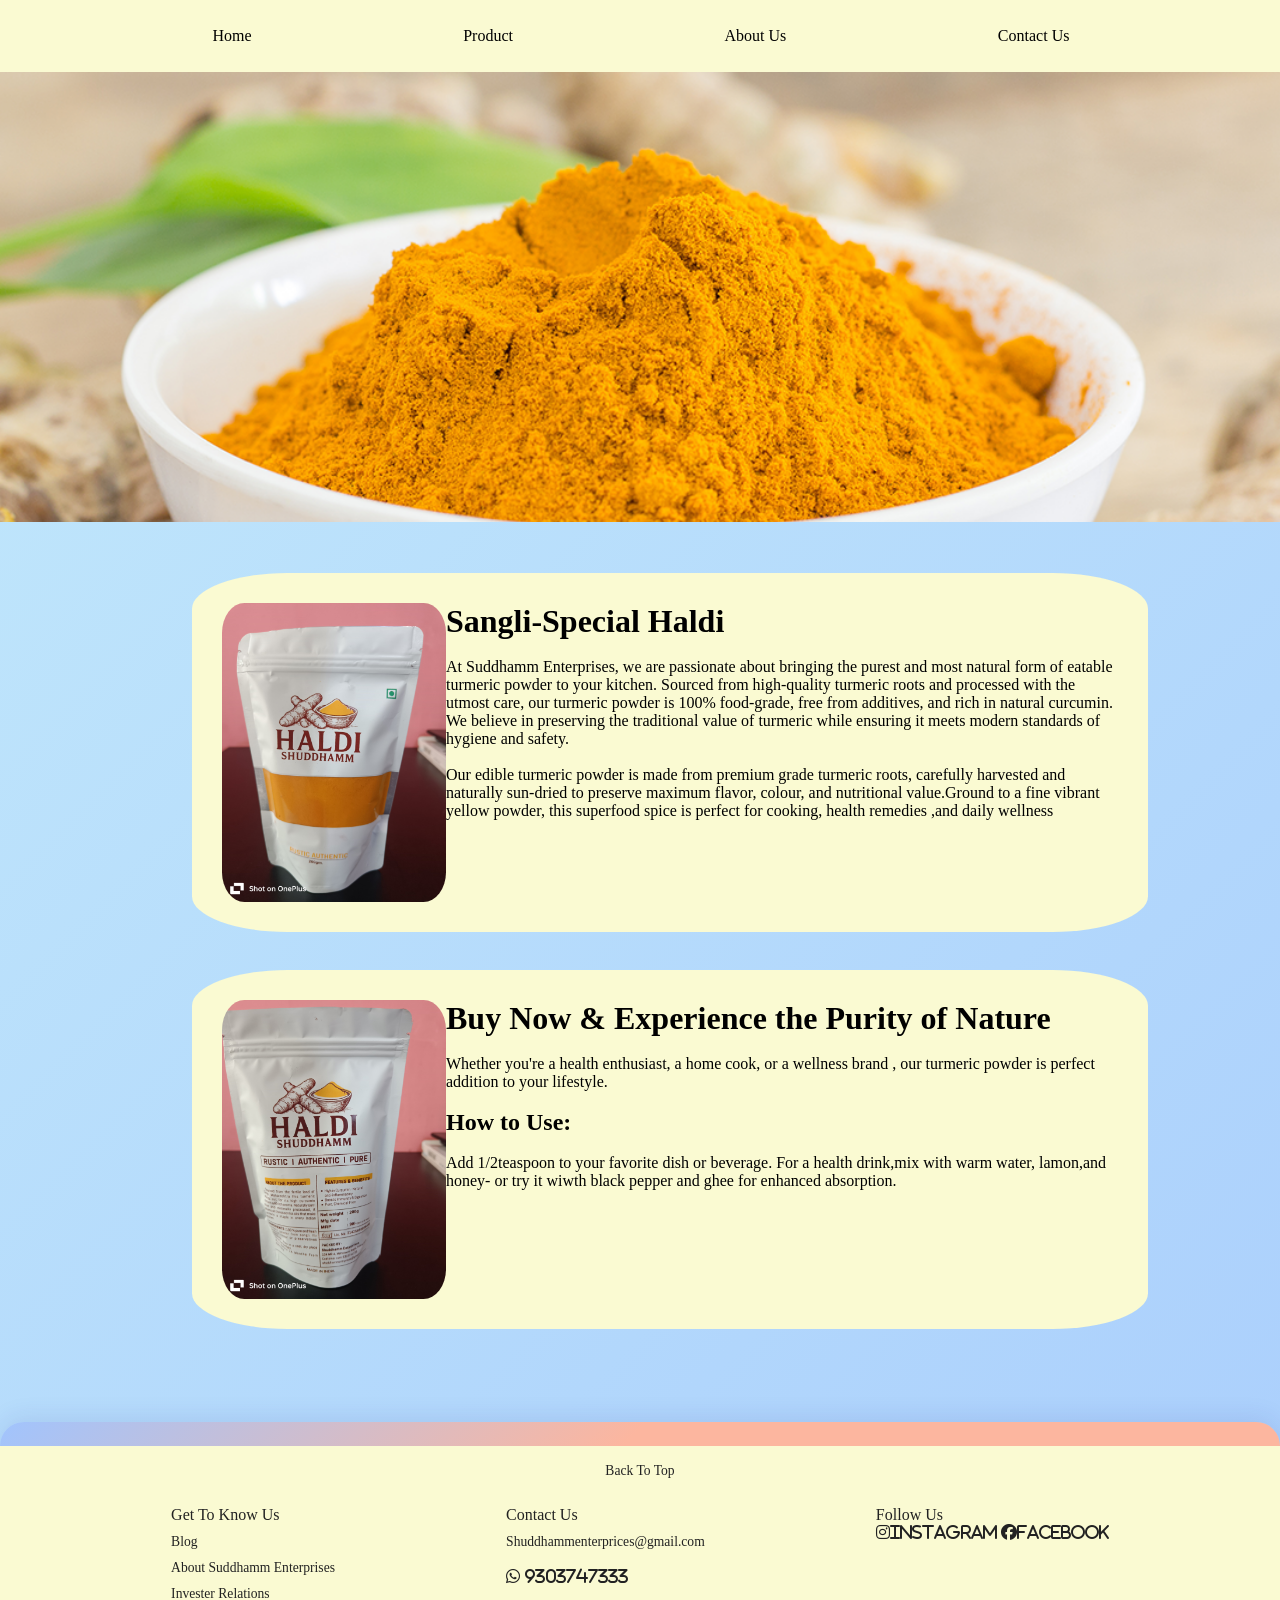
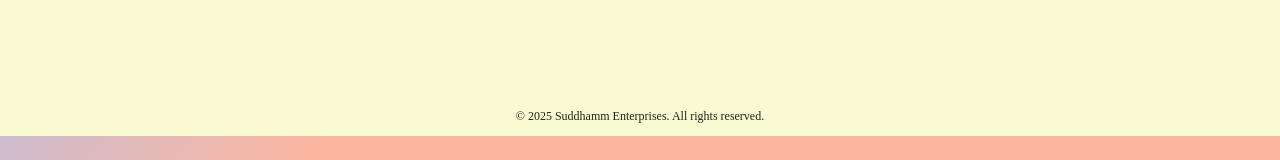
<file: haldi0/index.html>
<!DOCTYPE html>
<html lang="en">
<head>
    <meta charset="UTF-8">
    <meta name="viewport" content="width=device-width, initial-scale=1.0">
    <title>Suddhamm Enterprises.com</title>
    <link rel="stylesheet" href="https://cdnjs.cloudflare.com/ajax/libs/font-awesome/6.7.2/css/all.min.css" integrity="sha512-Evv84Mr4kqVGRNSgIGL/F/aIDqQb7xQ2vcrdIwxfjThSH8CSR7PBEakCr51Ck+w+/U6swU2Im1vVX0SVk9ABhg==" crossorigin="anonymous" referrerpolicy="no-referrer" />
    <link rel="stylesheet" href="style.css">
</head>
<body>
    <header>
        <div class="nav-bar border">
            
                <a href="#"> Home</a>                        
                <a href="services.html">Product</a>
                <a href="about.html"> About Us</a>
                <a href="contact.html"> Contact Us</a>
        
        </div>
</header>
<div class="hero-section">
    <div class="hero-msg"></div>
    </div>

    <!-- shop -->
    <div class="post1">
    <img class="img1" src="packet1.jpeg" alt="ShuddhammHaldi">
    <h1>Sangli-Special Haldi</h1><br>

    <p>At Suddhamm Enterprises, we are passionate about bringing the purest and most natural form of eatable turmeric powder to your kitchen. Sourced from high-quality turmeric roots and processed with the utmost care, our turmeric powder is 100% food-grade, free from additives, and rich in natural curcumin. We believe in preserving the traditional value of turmeric while ensuring it meets modern standards of hygiene and safety.</p><br>
    <p>Our edible turmeric powder is made from premium grade turmeric roots, carefully harvested and naturally sun-dried to preserve maximum flavor, colour, and nutritional value.Ground to a fine vibrant yellow powder, this superfood spice is perfect for cooking, health remedies ,and daily wellness </p>
    </div>

    <div class="cen">
    <img class="im" src="packet2.jpeg" alt="ShuddhammHaldi">
    <h1>Buy Now & Experience the Purity of Nature</h1><br>
    <p>Whether you're a health enthusiast, a home cook, or a wellness brand , our turmeric powder is perfect addition to your lifestyle.</p><br>
    <h2>How to Use:</h2><br>
    <p>Add 1/2teaspoon to your favorite dish or beverage. For a health drink,mix with warm water, lamon,and honey- or try it wiwth black pepper and ghee for enhanced absorption.</p>


    </div>

<!-- footer section -->

    <footer>
        <div class="foot-1">
            <a href=#>Back To Top</a>
        </div>

        <div class="foot-2">
            <ul>
                <p>Get To Know Us</p>
                <a href="#">Blog</a>
                <a href="http://127.0.0.1:5500/about.html">About Suddhamm Enterprises</a>
                <a href="#">Invester Relations</a>
            </ul>
              <ul>
                <p>Contact Us</p>
                <a href="#">Shuddhammenterprices@gmail.com</a><br>
                <i class="fa-brands fa-whatsapp"> 9303747333</i>
            </ul>
             <ul>
                <p>Follow Us</p>
                <i class="fa-brands fa-instagram">Instagram</i>
                <i class="fa-brands fa-facebook">Facebook</i>
            </ul>
        </div>
        <div class="copyright">
            <p>© 2025 Suddhamm Enterprises. All rights reserved.</p>
        </div>
    </footer>

</body>
</html>
</file>
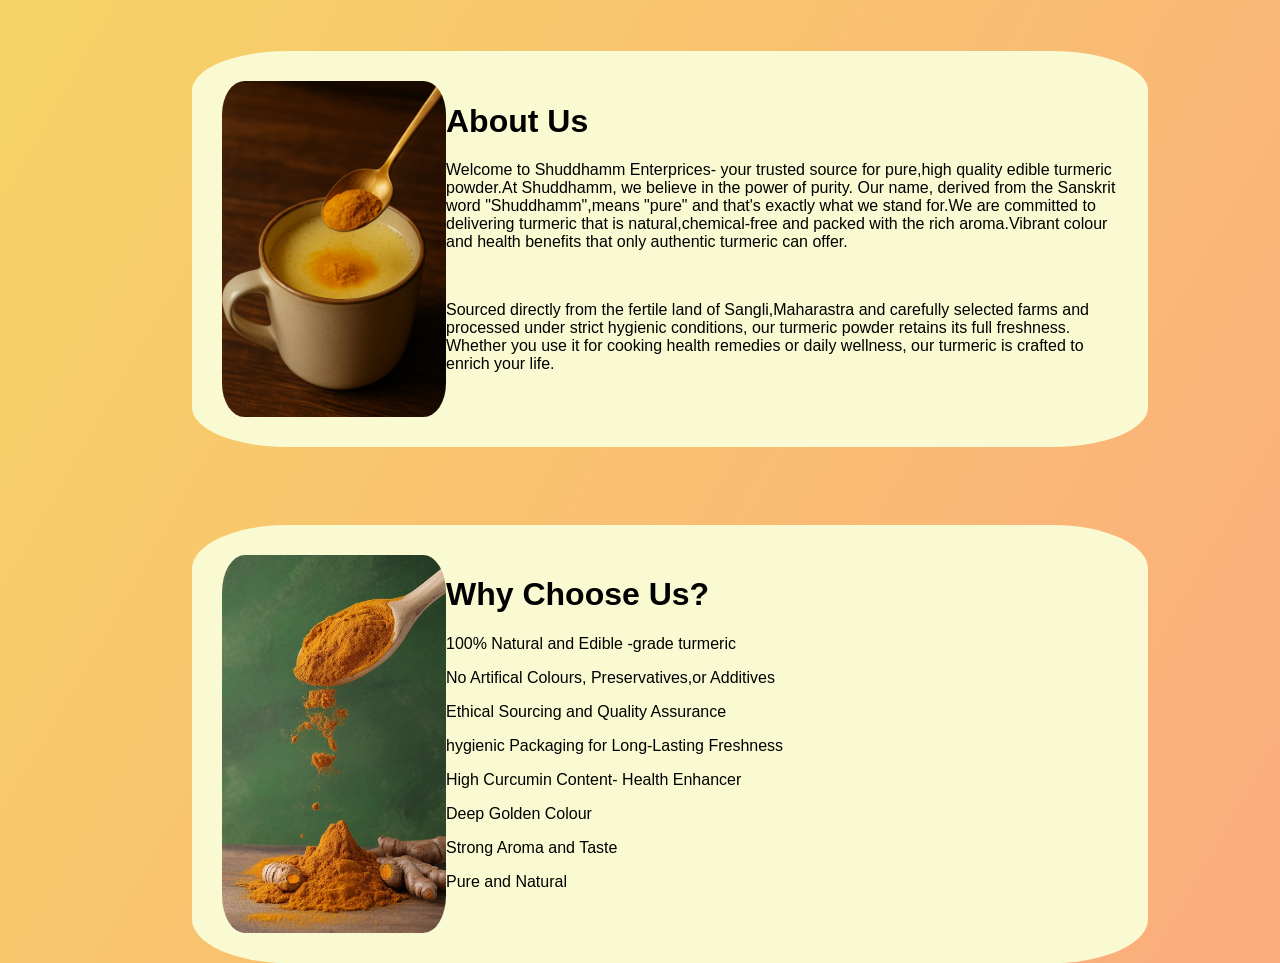
<file: haldi0/about.html>
<!DOCTYPE html>
<html lang="en">
<head>
    <meta charset="UTF-8">
    <meta name="viewport" content="width=device-width, initial-scale=1.0">
    <title>About Us</title>
    <link rel="stylesheet" href="style2.css">
</head>
<body>
    <div class="tr">
    <img class="mg" src="cup.jpeg.jpeg" alt="ShuddhammHaldi">
    <h1>About Us </h1>
    <p>Welcome to Shuddhamm Enterprices- your trusted source for pure,high quality edible turmeric powder.At Shuddhamm, we believe in the power of purity. Our name, derived from the Sanskrit word "Shuddhamm",means "pure" and that's exactly what we stand for.We are committed to delivering turmeric that is natural,chemical-free and packed with the rich aroma.Vibrant colour and health benefits that only authentic turmeric can offer.</p><br>
    <p>Sourced directly from the fertile land of Sangli,Maharastra and carefully selected farms and processed under strict hygienic conditions, our turmeric powder retains its full freshness. Whether you use it for cooking health remedies or daily wellness, our turmeric is crafted to enrich your life.</p>
    </div>

    <div class="rt">
    <img class="gg" src="pic1.jpeg.jpeg" alt="ShuddhammHaldi">
    <h1>Why Choose Us?</h1>
    <ul>
        <p>100% Natural and Edible -grade turmeric</p>
        <p>No Artifical Colours, Preservatives,or Additives </p>
        <p>Ethical Sourcing and Quality Assurance</p>
        <p>hygienic Packaging for Long-Lasting Freshness</p>
        <p>High Curcumin Content- Health Enhancer</p>
        <p>Deep Golden Colour</p>
        <p>Strong Aroma and Taste</p>
        <p>Pure and Natural</p>
    </ul>
    </div>

    
</body>
</html>
</file>
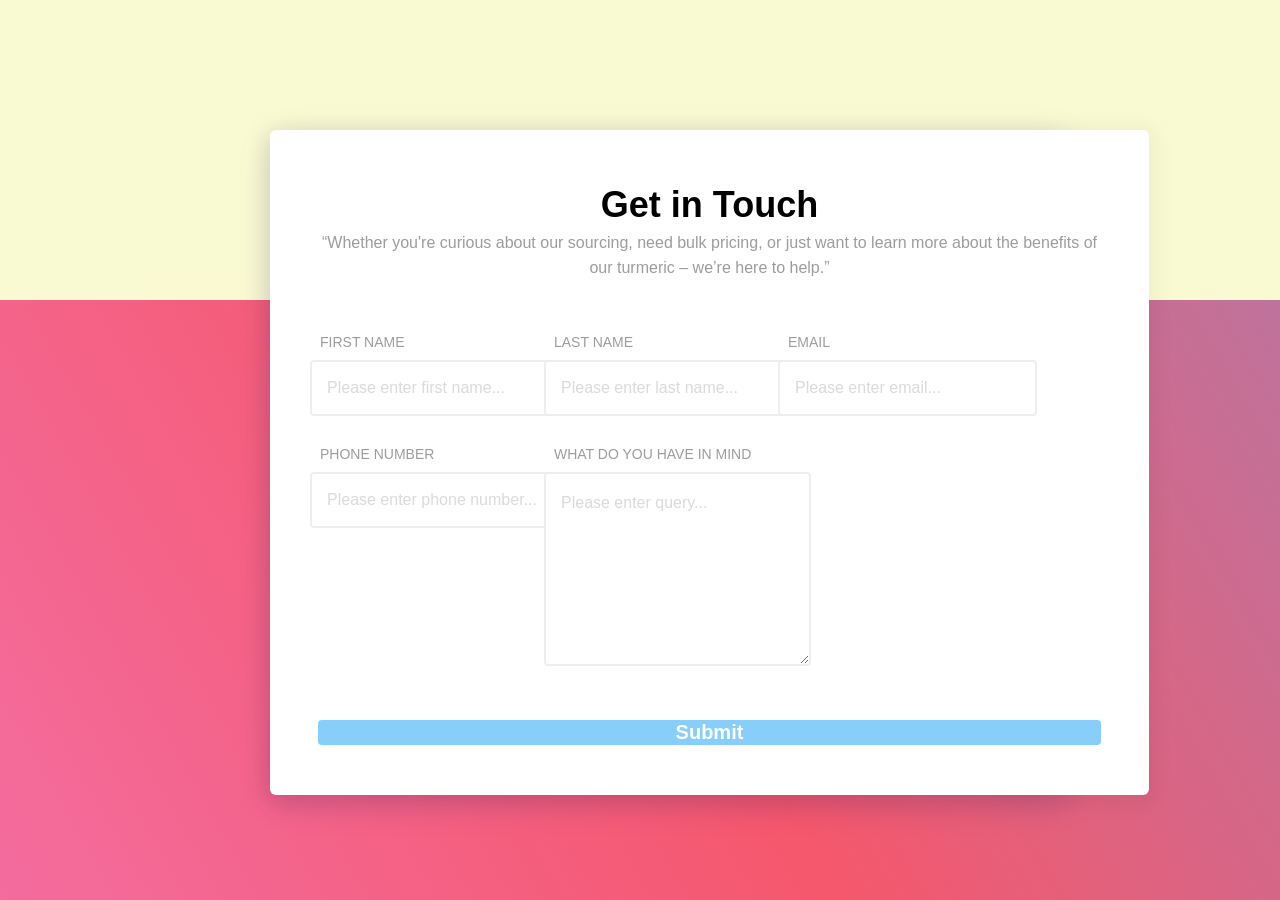
<file: haldi0/contact.html>
<!DOCTYPE html>
<html lang="en">
<head>
    <meta charset="UTF-8">
    <meta name="viewport" content="width=device-width, initial-scale=1.0">
    <title>contact us</title>
    <link rel="stylesheet" href="style4.css">
</head>
<body>
    <div class="contact_us_2">
  <div class="responsive-container-block big-container">
    <div class="blueBG">
    </div>
    <div class="responsive-container-block container">
      <form class="form-box">
        <div class="container-block form-wrapper">
          <p class="text-blk contactus-head">
            Get in Touch
          </p>
          <p class="text-blk contactus-subhead">
            “Whether you're curious about our sourcing, need bulk pricing, or just want to learn more about the benefits of our turmeric – we’re here to help.”
          </p>
          <div class="responsive-container-block">
            <div class="responsive-cell-block wk-ipadp-6 wk-tab-12 wk-mobile-12 wk-desk-6" id="i10mt">
              <p class="text-blk input-title">
                FIRST NAME
              </p>
              <input class="input" id="ijowk" name="FirstName" placeholder="Please enter first name...">
            </div>
            <div class="responsive-cell-block wk-desk-6 wk-ipadp-6 wk-tab-12 wk-mobile-12">
              <p class="text-blk input-title">
                LAST NAME
              </p>
              <input class="input" id="indfi" name="Last Name" placeholder="Please enter last name...">
            </div>
            <div class="responsive-cell-block wk-desk-6 wk-ipadp-6 wk-tab-12 wk-mobile-12">
              <p class="text-blk input-title">
                EMAIL
              </p>
              <input class="input" id="ipmgh" name="Email" placeholder="Please enter email...">
            </div>
            <div class="responsive-cell-block wk-desk-6 wk-ipadp-6 wk-tab-12 wk-mobile-12">
              <p class="text-blk input-title">
                PHONE NUMBER
              </p>
              <input class="input" id="imgis" name="PhoneNumber" placeholder="Please enter phone number...">
            </div>
            <div class="responsive-cell-block wk-tab-12 wk-mobile-12 wk-desk-12 wk-ipadp-12" id="i634i">
              <p class="text-blk input-title">
                WHAT DO YOU HAVE IN MIND
              </p>
              <textarea class="textinput" id="i5vyy" placeholder="Please enter query..."></textarea>
            </div>
          </div>
          <button class="submit-btn">
            Submit
          </button>
        </div>
        
      </form>
    </div>
  </div>
</div>
    
</body>
</html>
</file>
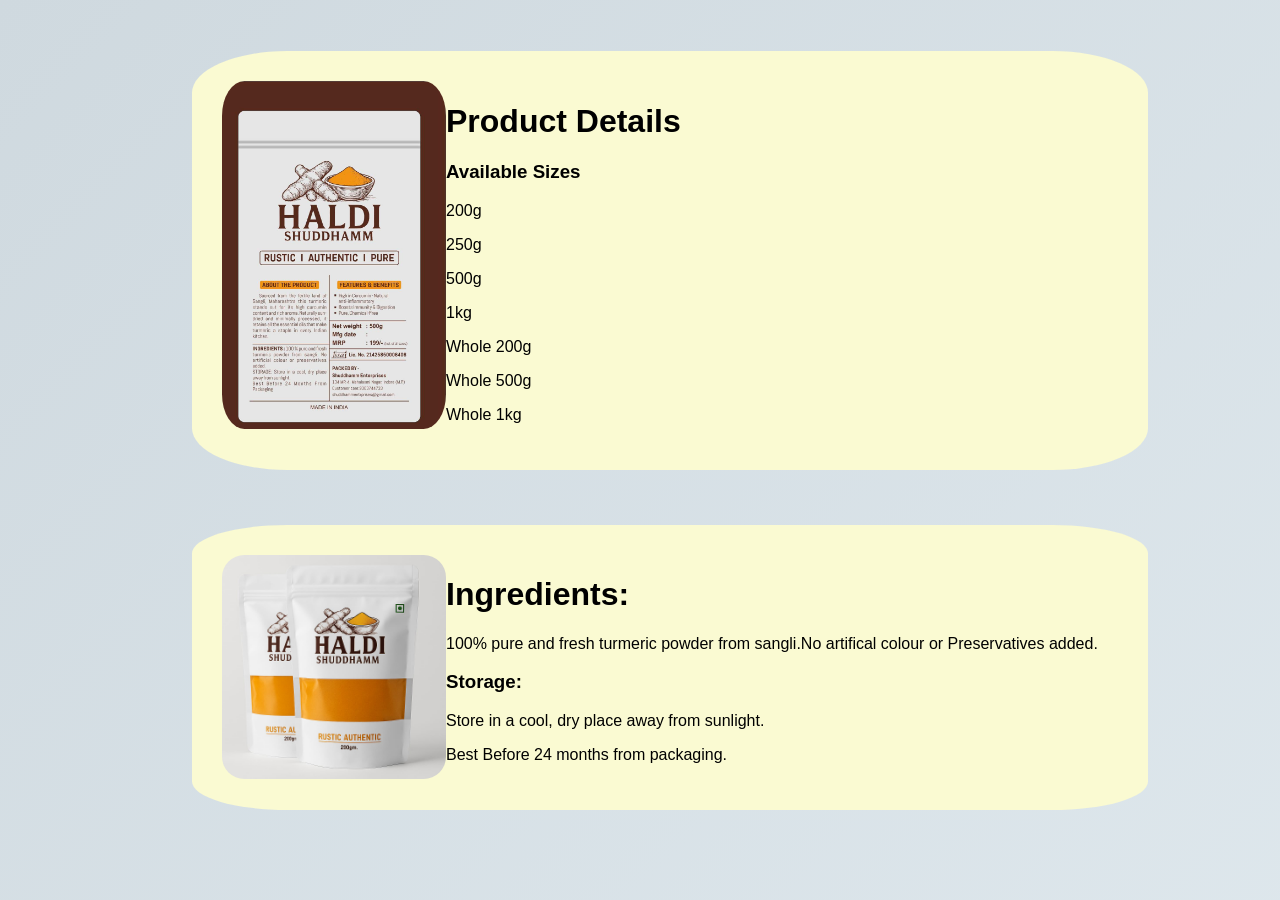
<file: haldi0/services.html>
<!DOCTYPE html>
<html lang="en">
<head>
    <meta charset="UTF-8">
    <meta name="viewport" content="width=device-width, initial-scale=1.0">
    <title>Products</title>
    <link rel="stylesheet" href="style3.css">
</head>
<body>

    <div class="op">
    <img class="ag" src="prod.jpeg.jpeg" alt="ShuddhammHaldi">
    <h1>Product Details</h1>
    <h3>Available Sizes</h3>
    <ul>
        <p>200g</p>
        <p>250g</p>
        <p>500g</p>
        <p>1kg</p>
        <p>Whole 200g</p>
        <p>Whole 500g</p>
        <p>Whole 1kg</p>
    </ul>
</div>

    <div class="ol">
    <img class="vb" src="prod1.jpeg.jpeg" alt="ShuddhammHaldi">
    <h1>Ingredients:</h1>
    <p>100% pure and fresh turmeric powder from sangli.No artifical colour or Preservatives added.</p>
    <h3>Storage:</h3>
    <p>Store in a cool, dry place away from sunlight.</p>
    <p>Best Before 24 months from packaging.</p>

    </div>




    
</body>
</html>
</file>
<file: haldi0/style.css>
/* Footer background color matching animated background */
footer {
    background: linear-gradient(-45deg, #fcb69f 60%, #a1c4fd 100%);
    color: #222;
    padding-top: 1.5rem;
    padding-bottom: 1.5rem;
    border-top-left-radius: 24px;
    border-top-right-radius: 24px;
    box-shadow: 0 -4px 24px 0 rgba(31, 38, 135, 0.10);
}

footer a, footer p, footer i {
    color: #222;
}

footer a:hover {
    color: #ff7e5f;
}
/* Beautiful animated background */
body {
    min-height: 100vh;
    margin: 0;
    padding: 0;
    font-family: 'Segoe UI', Arial, sans-serif;
    background: linear-gradient(-45deg, #ffecd2, #fcb69f, #a1c4fd, #c2e9fb);
    background-size: 400% 400%;
    animation: gradientBG 15s ease infinite;
}

@keyframes gradientBG {
    0% {background-position: 0% 50%;}
    50% {background-position: 100% 50%;}
    100% {background-position: 0% 50%;}
}

/* Fade-in animation for all content */
body > * {
    opacity: 0;
    transform: translateY(30px);
    animation: fadeInUp 1.2s ease-out forwards;
    animation-delay: 0.3s;
}

@keyframes fadeInUp {
    to {
        opacity: 1;
        transform: none;
    }
}

/* Add a subtle box-shadow and rounded corners to main containers */
main, .container, .content, section, article {
    background: rgba(255,255,255,0.85);
    border-radius: 18px;
    box-shadow: 0 8px 32px 0 rgba(31, 38, 135, 0.18);
    padding: 2rem;
    margin: 2rem auto;
    max-width: 900px;
}

/* Animate links on hover */
a {
    transition: color 0.3s, text-shadow 0.3s;
}
a:hover {
    color: #ff7e5f;
    text-shadow: 0 2px 8px #fcb69f88;
}
*{
    margin: 0;
    padding: 0;
    border: border-box;
    font-family: 'Times New Roman', Times, serif;
    text-decoration: none;
    color: black;

}

/* navbar styling*/

.nav-bar{
    height: 70px;
    width: 100%;
    background-color: lightgoldenrodyellow ;
    display: flex;
    align-items: center;
    justify-content: space-evenly;

}

/* logo */


.border{
    border: 0.5px solid transparent;
}



/* hero-section */

.hero-section{
    background-image: url("h1.png");
    background-size: cover;
    height: 450px;
    
    

}

.hero-msg{
    background-color: transparent;
    color: black;
    font-size: 17px;
   
}

/* shop */

.img1{
    float: left;
    width: 25%;
    border-radius: 10%;

}
.post1{
    position: absolute;
    width: 70%;
    left: 15%;
    margin-top: 4%;
    background-color: lightgoldenrodyellow;
    padding: 30px;
    border-radius: 10%;
    
   
}

.im{
    float: left;
    width: 25%;
    border-radius: 10%;
}

.cen{
    position: absolute;
    width: 70%;
    left: 15%;
    margin-top: 35%;
    background-color: lightgoldenrodyellow;
    padding: 30px;
    border-radius: 10%;
}



/* footer */

footer{
  margin-top: 900px;
}
.foot-1{
    background-color: lightgoldenrodyellow;
    color: black;
    height: 50px;
    display: flex;
    justify-content: center;
    align-items: center;
    font-size: 0.85rem;
}

.foot-2{
    background-color:lightgoldenrodyellow;
    height: 200px;
    display: flex;
    justify-content: space-evenly;
}

ul{
    margin-top: 10px;
}

ul a{
    display: block;
    font-size: 0.85rem;
    margin-top: 10px;
}

.copyright{
    background-color: lightgoldenrodyellow;
    color: black;
    height: 40px;
    display: flex;
    justify-content: center;
    align-items: center;
    font-size: 0.75rem;

}
</file>
<file: haldi0/style2.css>
/* Footer background color matching animated background */
footer {
    background: linear-gradient(120deg, #fda085 60%, #a8edea 100%);
    color: #222;
    padding-top: 1.5rem;
    padding-bottom: 1.5rem;
    border-top-left-radius: 24px;
    border-top-right-radius: 24px;
    box-shadow: 0 -4px 24px 0 rgba(31, 38, 135, 0.10);
}

footer a, footer p, footer i {
    color: #222;
}

footer a:hover {
    color: #f7971e;
}
/* Beautiful animated background */
body {
    min-height: 100vh;
    margin: 0;
    padding: 0;
    font-family: 'Segoe UI', Arial, sans-serif;
    background: linear-gradient(120deg, #f6d365, #fda085, #a8edea, #fed6e3);
    background-size: 400% 400%;
    animation: gradientBG 16s ease infinite;
}

@keyframes gradientBG {
    0% {background-position: 0% 50%;}
    50% {background-position: 100% 50%;}
    100% {background-position: 0% 50%;}
}

body > * {
    opacity: 0;
    transform: translateY(30px);
    animation: fadeInUp 1.2s ease-out forwards;
    animation-delay: 0.3s;
}

@keyframes fadeInUp {
    to {
        opacity: 1;
        transform: none;
    }
}

main, .container, .content, section, article {
    background: rgba(255,255,255,0.85);
    border-radius: 18px;
    box-shadow: 0 8px 32px 0 rgba(31, 38, 135, 0.18);
    padding: 2rem;
    margin: 2rem auto;
    max-width: 900px;
}

a {
    transition: color 0.3s, text-shadow 0.3s;
}
a:hover {
    color: #f7971e;
    text-shadow: 0 2px 8px #f6d36588;
}
.mg{
    float: left;
    width: 25%;
    border-radius: 10%;
}

.tr{
     position: absolute;
    width: 70%;
    left: 15%;
    margin-top: 4%;
    background-color: lightgoldenrodyellow;
    padding: 30px;
    border-radius: 10%;
}

.gg{
    float: left;
    width: 25%;
    border-radius: 10%;
}

.rt{
    position: absolute;
    width: 70%;
    left: 15%;
    margin-top: 41%;
    background-color: lightgoldenrodyellow;
    padding: 30px;
    border-radius: 10%;

}
</file>
<file: haldi0/style4.css>
/* Footer background color matching animated background */
footer {
  background: linear-gradient(60deg, #f5576c 60%, #4facfe 100%);
  color: #222;
  padding-top: 1.5rem;
  padding-bottom: 1.5rem;
  border-top-left-radius: 24px;
  border-top-right-radius: 24px;
  box-shadow: 0 -4px 24px 0 rgba(31, 38, 135, 0.10);
}

footer a, footer p, footer i {
  color: #222;
}

footer a:hover {
  color: #f5576c;
}
/* Beautiful animated background */
body {
  min-height: 100vh;
  margin: 0;
  padding: 0;
  font-family: 'Segoe UI', Arial, sans-serif;
  background: linear-gradient(60deg, #f093fb, #f5576c, #4facfe, #43e97b);
  background-size: 400% 400%;
  animation: gradientBG 20s ease infinite;
}

@keyframes gradientBG {
  0% {background-position: 0% 50%;}
  50% {background-position: 100% 50%;}
  100% {background-position: 0% 50%;}
}

body > * {
  opacity: 0;
  transform: translateY(30px);
  animation: fadeInUp 1.2s ease-out forwards;
  animation-delay: 0.3s;
}

@keyframes fadeInUp {
  to {
    opacity: 1;
    transform: none;
  }
}

main, .container, .content, section, article {
  background: rgba(255,255,255,0.85);
  border-radius: 18px;
  box-shadow: 0 8px 32px 0 rgba(31, 38, 135, 0.18);
  padding: 2rem;
  margin: 2rem auto;
  max-width: 900px;
}

a {
  transition: color 0.3s, text-shadow 0.3s;
}
a:hover {
  color: #f5576c;
  text-shadow: 0 2px 8px #f093fb88;
}
.contact_us_2 * {
  font-family: Nunito, sans-serif;
}

.contact_us_2 .text-blk {
  margin-top: 0px;
  margin-right: 0px;
  margin-bottom: 0px;
  margin-left: 0px;
  line-height: 25px;
}

.contact_us_2 .responsive-cell-block {
  min-height: 75px;
}

.contact_us_2 input:focus {
  outline-color: initial;
  outline-style: none;
  outline-width: initial;
}

.contact_us_2 .container-block {
  min-height: 75px;
  width: 100%;
  padding-top: 10px;
  padding-right: 10px;
  padding-bottom: 10px;
  padding-left: 10px;
  display: block;
}

.contact_us_2 .submit-btn {
  background-image: initial;
  background-position-x: initial;
  background-position-y: initial;
  background-size: initial;
  
  background-attachment: initial;
  background-origin: initial;
  background-clip: initial;
  background-color: lightskyblue
}

.contact_us_2 .responsive-container-block {
  min-height: 75px;
  height: fit-content;
  width: 100%;
  display: flex;
  flex-wrap: wrap;
  justify-content: flex-start;
  margin-top: 0px;
  margin-right: auto;
  margin-bottom: 50px;
  margin-left: auto;
  padding-top: 0px;
  padding-right: 0px;
  padding-bottom: 0px;
  padding-left: 0px;
}

.contact_us_2 .responsive-container-block.big-container {
  padding-top: 10px;
  padding-right: 30px;
  padding-bottom: 10px;
  padding-left: 30px;
  position: relative;
  height: auto;
}

.contact_us_2 .responsive-container-block.container {
  position: static;
  min-height: 75px;
  flex-direction: column;
  z-index: 2;
  max-width: 800px;
  margin-top: 120px;
  margin-right: auto;
  margin-bottom: 50px;
  margin-left: auto;
}

.contact_us_2 .container-block.form-wrapper {
  background-color: white;
  max-width: 799px;
  text-align: center;
  padding-top: 50px;
  padding-right: 40px;
  padding-bottom: 50px;
  padding-left: 40px;
  box-shadow: rgba(0, 0, 0, 0.05) 0px 4px 20px 7px;
  border-top-left-radius: 6px;
  border-top-right-radius: 6px;
  border-bottom-right-radius: 6px;
  border-bottom-left-radius: 6px;
  margin-top: 0px;
  margin-right: auto;
  margin-bottom: 0px;
  margin-left: auto;
}

.contact_us_2 .text-blk.contactus-head {
  font-size: 36px;
  line-height: 50px;
  font-weight: 900;
}

.contact_us_2 .text-blk.contactus-subhead {
  color: #9c9c9c;
  margin-top: 0px;
  margin-right: 0px;
  margin-bottom: 50px;
  margin-left: 0px;
}

.contact_us_2 .responsive-cell-block.wk-desk-6.wk-ipadp-6.wk-tab-12.wk-mobile-12 {
  margin-top: 0px;
  margin-right: 0px;
  margin-bottom: 26px;
  margin-left: 0px;
  min-height: 50px;
}

.contact_us_2 .input {
  width: 96%;
  height: 50px;
  padding-top: 1px;
  padding-right: 15px;
  padding-bottom: 1px;
  padding-left: 15px;
  border-top-width: 2px;
  border-right-width: 2px;
  border-bottom-width: 2px;
  border-left-width: 2px;
  border-top-style: solid;
  border-right-style: solid;
  border-bottom-style: solid;
  border-left-style: solid;
  border-top-color: #eeeeee;
  border-right-color: #eeeeee;
  border-bottom-color: #eeeeee;
  border-left-color: #eeeeee;
  border-image-source: initial;
  border-image-slice: initial;
  border-image-width: initial;
  border-image-outset: initial;
  border-image-repeat: initial;
  font-size: 16px;
  color: black;
  border-top-left-radius: 4px;
  border-top-right-radius: 4px;
  border-bottom-right-radius: 4px;
  border-bottom-left-radius: 4px;
}

.contact_us_2 .textinput {
  width: 98%;
  min-height: 150px;
  padding-top: 20px;
  padding-right: 15px;
  padding-bottom: 20px;
  padding-left: 15px;
  border-top-width: 2px;
  border-right-width: 2px;
  border-bottom-width: 2px;
  border-left-width: 2px;
  border-top-style: solid;
  border-right-style: solid;
  border-bottom-style: solid;
  border-left-style: solid;
  border-top-color: #eeeeee;
  border-right-color: #eeeeee;
  border-bottom-color: #eeeeee;
  border-left-color: #eeeeee;
  border-image-source: initial;
  border-image-slice: initial;
  border-image-width: initial;
  border-image-outset: initial;
  border-image-repeat: initial;
  font-size: 16px;
  border-top-left-radius: 4px;
  border-top-right-radius: 4px;
  border-bottom-right-radius: 4px;
  border-bottom-left-radius: 4px;
}

.contact_us_2 .submit-btn {
  width: 98%;
  background-color: lightblue
  height: 60px;
  font-size: 20px;
  font-weight: 700;
  color: white;
  border-top-width: 0px;
  border-right-width: 0px;
  border-bottom-width: 0px;
  border-left-width: 0px;
  border-top-style: outset;
  border-right-style: outset;
  border-bottom-style: outset;
  border-left-style: outset;
  border-top-color: #767676;
  border-right-color: #767676;
  border-bottom-color: #767676;
  border-left-color: #767676;
  border-image-source: initial;
  border-image-slice: initial;
  border-image-width: initial;
  border-image-outset: initial;
  border-image-repeat: initial;
  border-top-left-radius: 4px;
  border-top-right-radius: 4px;
  border-bottom-right-radius: 4px;
  border-bottom-left-radius: 4px;
  cursor: pointer;
}

.contact_us_2 .form-box {
  margin-top: 0px;
  margin-right: auto;
  margin-bottom: 0px;
  margin-left: auto;
}



.contact_us_2 .text-blk.input-title {
  text-align: left;
  padding-top: 0px;
  padding-right: 0px;
  padding-bottom: 0px;
  padding-left: 10px;
  font-size: 14px;
  margin-top: 0px;
  margin-right: 0px;
  margin-bottom: 5px;
  margin-left: 0px;
  color: #9c9c9c;
}

.contact_us_2 ::placeholder {
  color: #dadada;
}

.contact_us_2 .blueBG {
  position: absolute;
  width: 100%;
  left: 0px;
  top: 0px;
  height: 300px;
  background-color: lightgoldenrodyellow;
}

@media (max-width: 768px) {
  .contact_us_2 .submit-btn {
    width: 100%;
  }

  .contact_us_2 .input {
    width: 100%;
  }

  .contact_us_2 .textinput {
    width: 100%;
  }

  .contact_us_2 .container-block.form-wrapper {
    margin-top: 80px;
    margin-right: 0px;
    margin-bottom: 0px;
    margin-left: 0px;
  }

  .contact_us_2 .text-blk.input-title {
    padding-top: 0px;
    padding-right: 0px;
    padding-bottom: 0px;
    padding-left: 0px;
  }

  .contact_us_2 .responsive-container-block.container {
    margin-top: 80px;
    margin-right: 0px;
    margin-bottom: 50px;
    margin-left: 0px;
  }

  .contact_us_2 .container-block.form-wrapper {
    margin-top: 0px;
    margin-right: 0px;
    margin-bottom: 0px;
    margin-left: 0px;
  }

  .contact_us_2 .text-blk.contactus-head {
    font-size: 30px;
    line-height: 40px;
  }
}

@media (max-width: 500px) {
  .contact_us_2 .container-block.form-wrapper {
    padding-top: 50px;
    padding-right: 15px;
    padding-bottom: 50px;
    padding-left: 15px;
  }

  .contact_us_2 .container-block.form-wrapper {
    margin-top: 60px;
    margin-right: 0px;
    margin-bottom: 0px;
    margin-left: 0px;
  }

  .contact_us_2 .responsive-cell-block.wk-ipadp-6.wk-tab-12.wk-mobile-12.wk-desk-6 {
    margin-top: 0px;
    margin-right: 0px;
    margin-bottom: 15px;
    margin-left: 0px;
  }

  .contact_us_2 .responsive-container-block {
    margin-top: 0px;
    margin-right: 0px;
    margin-bottom: 35px;
    margin-left: 0px;
  }

  .contact_us_2 .text-blk.input-title {
    font-size: 12px;
  }

  .contact_us_2 .responsive-container-block.container {
    margin-top: 50px;
    margin-right: 0px;
    margin-bottom: 50px;
    margin-left: 0px;
  }

  .contact_us_2 .container-block.form-wrapper {
    margin-top: 0px;
    margin-right: 0px;
    margin-bottom: 0px;
    margin-left: 0px;
  }

  .contact_us_2 .responsive-container-block.big-container {
    padding-top: 10px;
    padding-right: 20px;
    padding-bottom: 10px;
    padding-left: 20px;
  }

  .contact_us_2 .text-blk.contactus-head {
    font-size: 26px;
    line-height: 34px;
  }
    .contact_us_2 .input {
    height: 45px;
  }
}
</file>
<file: haldi0/style3.css>
/* Footer background color matching animated background */
footer {
    background: linear-gradient(135deg, #e2ebf0 60%, #a1c4fd 100%);
    color: #222;
    padding-top: 1.5rem;
    padding-bottom: 1.5rem;
    border-top-left-radius: 24px;
    border-top-right-radius: 24px;
    box-shadow: 0 -4px 24px 0 rgba(31, 38, 135, 0.10);
}

footer a, footer p, footer i {
    color: #222;
}

footer a:hover {
    color: #43cea2;
}
/* Beautiful animated background */
body {
    min-height: 100vh;
    margin: 0;
    padding: 0;
    font-family: 'Segoe UI', Arial, sans-serif;
    background: linear-gradient(135deg, #cfd9df, #e2ebf0, #a1c4fd, #c2e9fb);
    background-size: 400% 400%;
    animation: gradientBG 18s ease infinite;
}

@keyframes gradientBG {
    0% {background-position: 0% 50%;}
    50% {background-position: 100% 50%;}
    100% {background-position: 0% 50%;}
}

body > * {
    opacity: 0;
    transform: translateY(30px);
    animation: fadeInUp 1.2s ease-out forwards;
    animation-delay: 0.3s;
}

@keyframes fadeInUp {
    to {
        opacity: 1;
        transform: none;
    }
}

main, .container, .content, section, article {
    background: rgba(255,255,255,0.85);
    border-radius: 18px;
    box-shadow: 0 8px 32px 0 rgba(31, 38, 135, 0.18);
    padding: 2rem;
    margin: 2rem auto;
    max-width: 900px;
}

a {
    transition: color 0.3s, text-shadow 0.3s;
}
a:hover {
    color: #43cea2;
    text-shadow: 0 2px 8px #a1c4fd88;
}
.ag{
    float: left;
    width: 25%;
    border-radius: 10%;
}

.op{
    position: absolute;
    width: 70%;
    left: 15%;
    margin-top: 4%;
    background-color: lightgoldenrodyellow;
    padding: 30px;
    border-radius: 10%;
}

.vb{
    float: left;
    width: 25%;
    border-radius: 10%;
}

.ol{
    position: absolute;
    width: 70%;
    left: 15%;
    margin-top: 41%;
    background-color: lightgoldenrodyellow;
    padding: 30px;
    border-radius: 10%;
}
</file>
